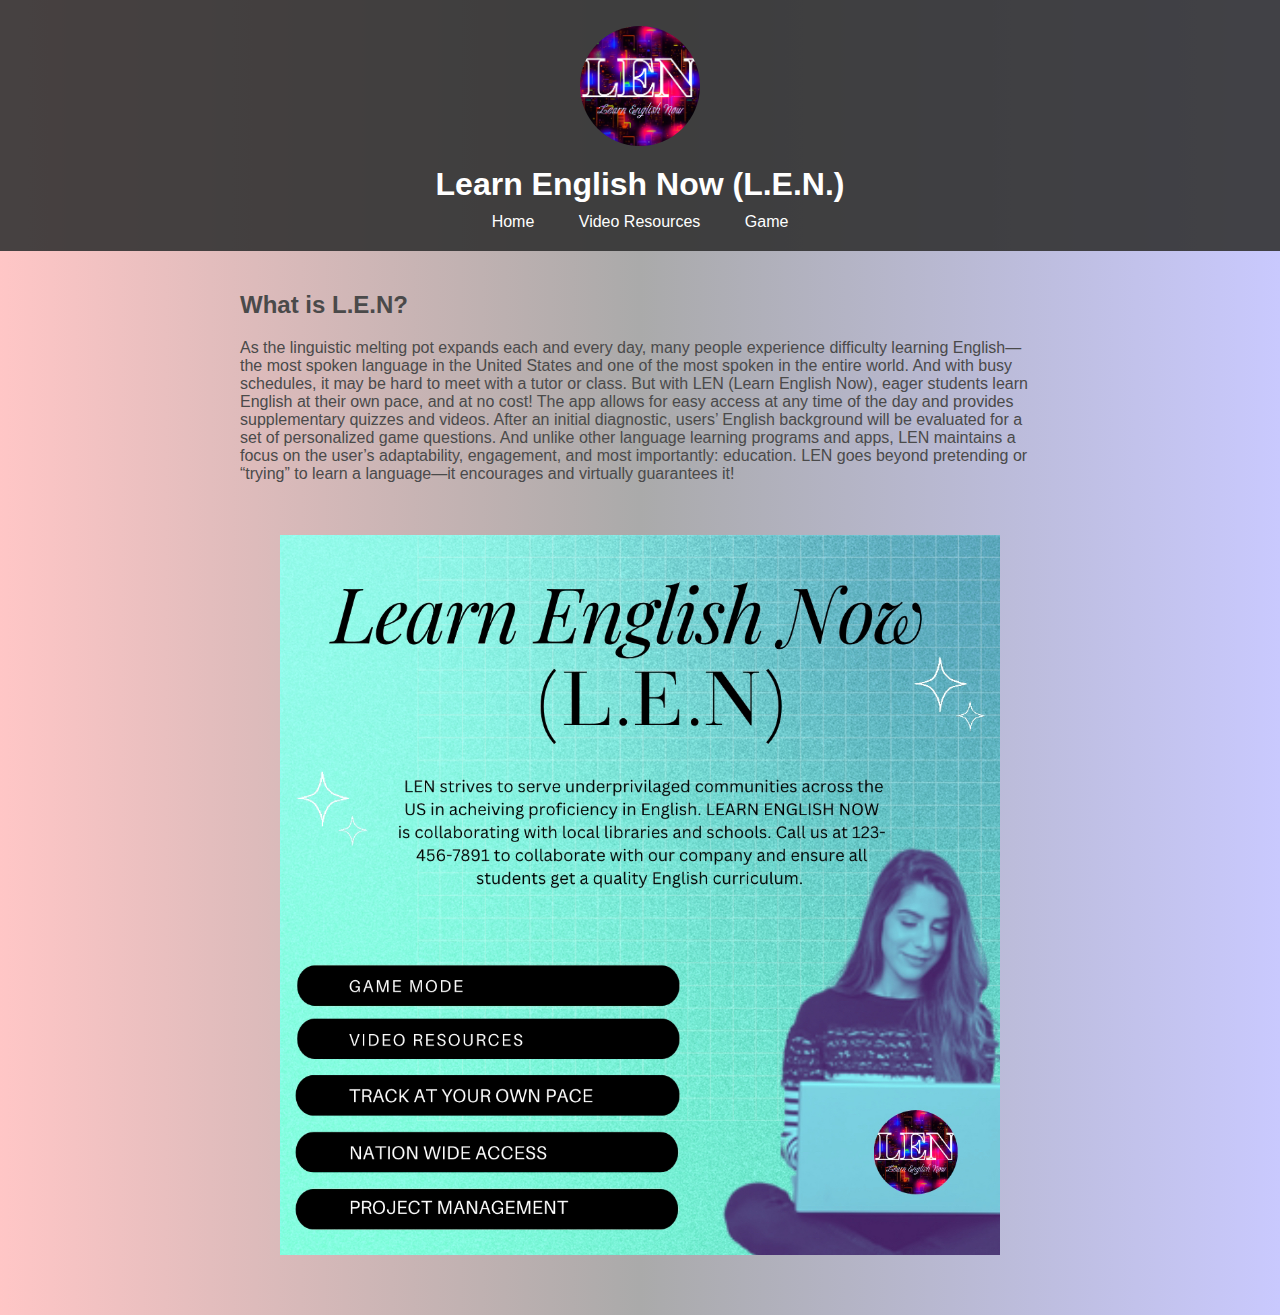
<file: index.html>
<!DOCTYPE html>
<html>
	<head>
		<meta charset="UTF-8" />
		<meta name="viewport" content="width=device-width, initial-scale=1.0" />
		<link rel="stylesheet" href="style.css" />
		<script src="script.js"></script>
		<title>Home | L.E.N.</title>
	</head>
	<body>
		<header>
			<figure>
				<img id="logo" src="LEN.webp" />
			</figure>
			<h1>Learn English Now (L.E.N.)</h1>
			<nav>
				<a href="./index.html">Home</a>
				<a href="./videos.html">Video Resources</a>
				<a href="./game.html">Game</a>
			</nav>
		</header>
		<main>
			<h2 class="reg_text">What is L.E.N?</h2>
			<p class="reg_text">
				As the linguistic melting pot expands each and every day, many people
				experience difficulty learning English—the most spoken language in the
				United States and one of the most spoken in the entire world. And with
				busy schedules, it may be hard to meet with a tutor or class. But with
				LEN (Learn English Now), eager students learn English at their own pace,
				and at no cost! The app allows for easy access at any time of the day
				and provides supplementary quizzes and videos. After an initial
				diagnostic, users’ English background will be evaluated for a set of
				personalized game questions. And unlike other language learning programs
				and apps, LEN maintains a focus on the user’s adaptability, engagement,
				and most importantly: education. LEN goes beyond pretending or “trying”
				to learn a language—it encourages and virtually guarantees it!
			</p>
			<section>
				<figure>
					<img id="gameImage" src="flyer.png" />
				</figure>
			</section>
		</main>
	</body>
</html>
</file>
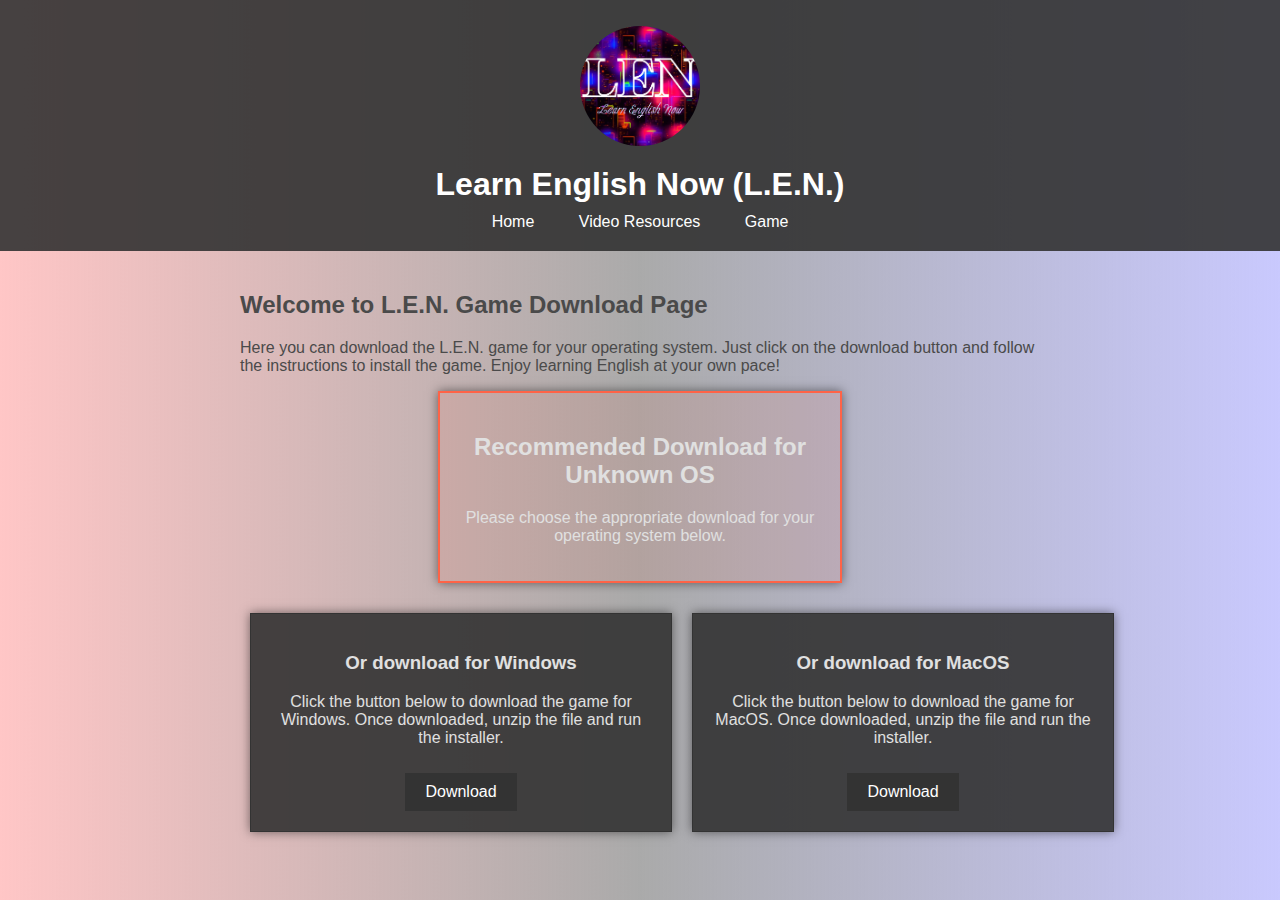
<file: game.html>
<!DOCTYPE html>
<html>
	<head>
		<meta charset="UTF-8" />
		<meta name="viewport" content="width=device-width, initial-scale=1.0" />
		<link rel="stylesheet" href="style.css" />
		<script src="script.js"></script>
		<title>Game | L.E.N.</title>
	</head>
	<body>
		<header>
			<figure>
				<img id="logo" src="LEN.webp" />
			</figure>
			<h1>Learn English Now (L.E.N.)</h1>
			<nav>
				<a href="index.html">Home</a>
				<a href="videos.html">Video Resources</a>
				<a href="game.html">Game</a>
			</nav>
		</header>
		<main>
			<h2 class="reg_text">Welcome to L.E.N. Game Download Page</h2>
			<p class="reg_text">
				Here you can download the L.E.N. game for your operating system. Just
				click on the download button and follow the instructions to install the
				game. Enjoy learning English at your own pace!
			</p>
			<section id="recommendation" class="download-section">
				<!-- Recommendation will be inserted here by JavaScript -->
			</section>
			<div class="download-grid">
				<section class="download-section">
					<h3>Or download for Windows</h3>
					<p>
						Click the button below to download the game for Windows. Once
						downloaded, unzip the file and run the installer.
					</p>
					<a
						href="https://github.com/gianellaf56/LearnEnglishNow/blob/main/windowsos/Learn%20English%20Now.zip"
						download
						>Download</a
					>
				</section>
				<section class="download-section">
					<h3>Or download for MacOS</h3>
					<p>
						Click the button below to download the game for MacOS. Once
						downloaded, unzip the file and run the installer.
					</p>
					<a
						href="https://github.com/gianellaf56/LearnEnglishNow/blob/main/macos/Learn%20English%20Now.zip"
						download
						>Download</a
					>
				</section>
			</div>
		</main>
	</body>
</html>
</file>
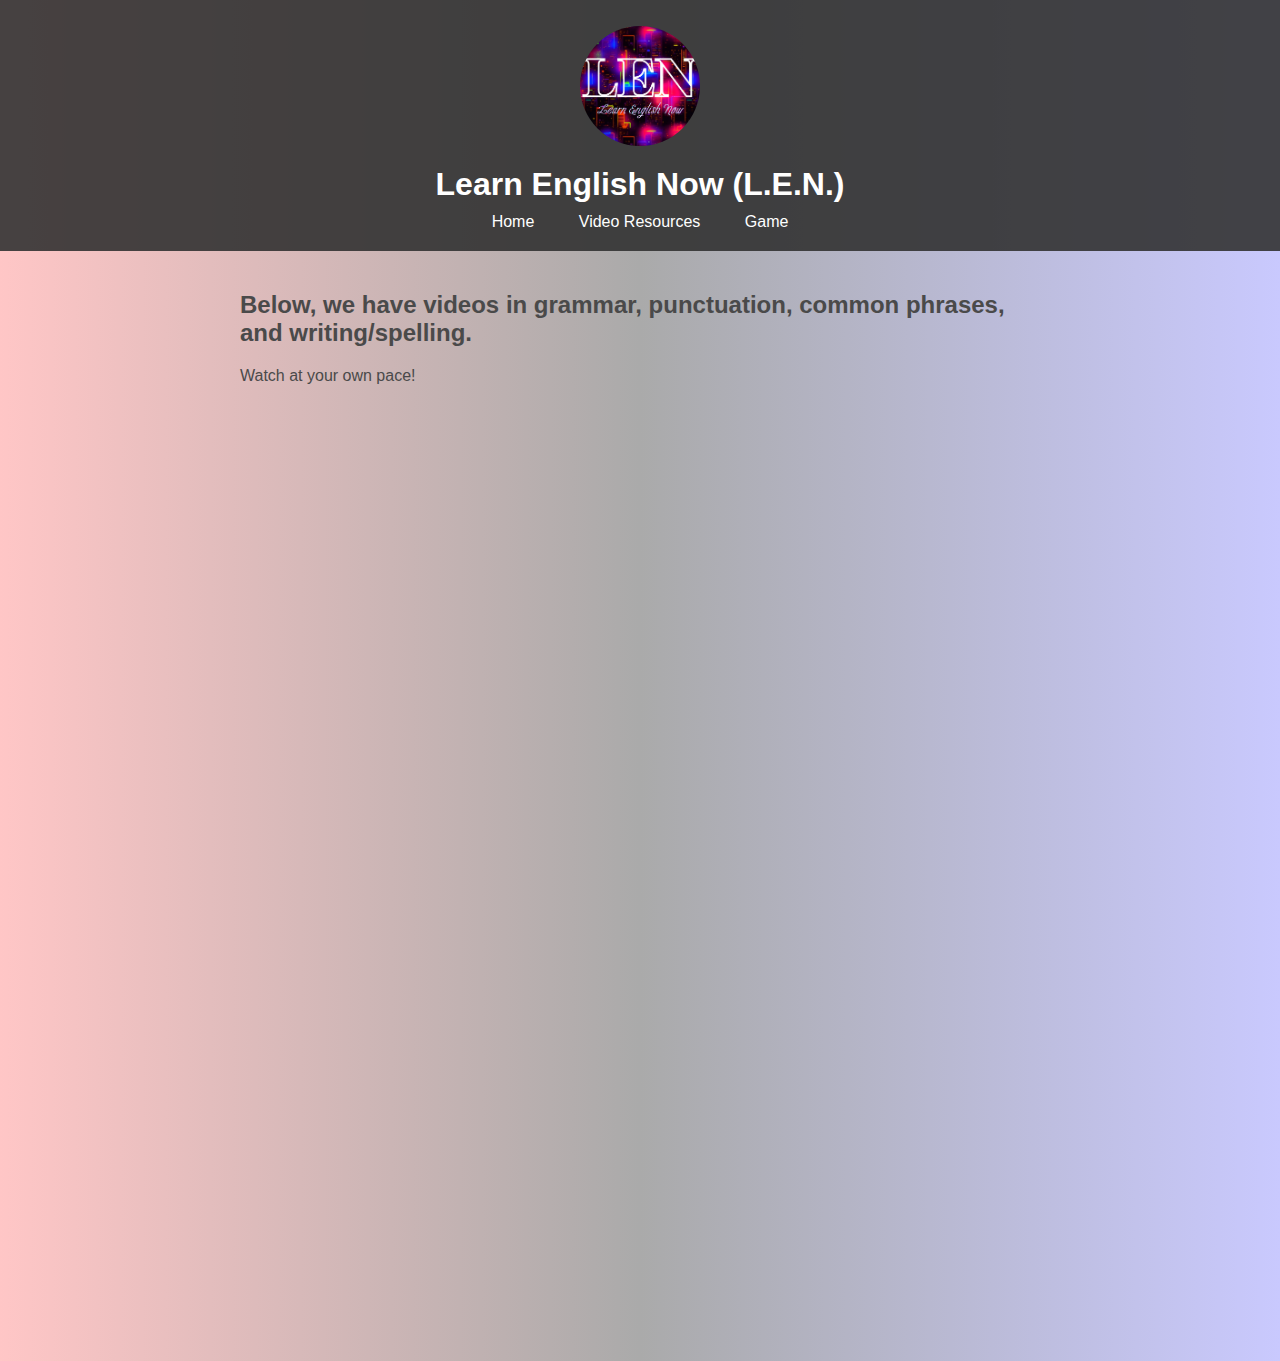
<file: videos.html>
<!DOCTYPE html>
<html>
	<head>
		<meta charset="UTF-8" />
		<meta name="viewport" content="width=device-width, initial-scale=1.0" />
		<link rel="stylesheet" href="style.css" />
		<script src="script.js"></script>
		<title>Videos | L.E.N.</title>
	</head>
	<body>
		<header>
			<figure>
				<img id="logo" src="LEN.webp" />
			</figure>
			<h1>Learn English Now (L.E.N.)</h1>
			<nav>
				<a href="index.html">Home</a>
				<a href="videos.html">Video Resources</a>
				<a href="game.html">Game</a>
			</nav>
		</header>
		<main>
			<h2 class="reg_text">
				Below, we have videos in grammar, punctuation, common phrases, and
				writing/spelling.
			</h2>
			<p class="reg_text">Watch at your own pace!</p>
			<div class="video-grid">
				<div class="video-container">
					<iframe
						src="https://www.youtube.com/embed/6PBYcB116cs?si=NHrg_7VvhrxQEFPW"
						title="YouTube video player"
						frameborder="0"
						allow="accelerometer; autoplay; clipboard-write; encrypted-media; gyroscope; picture-in-picture; web-share"
						referrerpolicy="strict-origin-when-cross-origin"
						allowfullscreen
					></iframe>
				</div>
				<div class="video-container">
					<iframe
						src="https://www.youtube.com/embed/yohGVGQtkuM?si=ezDs-YGftkgwiS1P"
						title="YouTube video player"
						frameborder="0"
						allow="accelerometer; autoplay; clipboard-write; encrypted-media; gyroscope; picture-in-picture; web-share"
						referrerpolicy="strict-origin-when-cross-origin"
						allowfullscreen
					></iframe>
				</div>
				<div class="video-container">
					<iframe
						src="https://www.youtube.com/embed/sbDLAlQuTAQ?si=m2nj8uOIRE1SI0Jv"
						title="YouTube video player"
						frameborder="0"
						allow="accelerometer; autoplay; clipboard-write; encrypted-media; gyroscope; picture-in-picture; web-share"
						referrerpolicy="strict-origin-when-cross-origin"
						allowfullscreen
					></iframe>
				</div>
				<div class="video-container">
					<iframe
						src="https://www.youtube.com/embed/wiKGztYOWpY?si=myqeqPygtjGskUm5"
						title="YouTube video player"
						frameborder="0"
						allow="accelerometer; autoplay; clipboard-write; encrypted-media; gyroscope; picture-in-picture; web-share"
						referrerpolicy="strict-origin-when-cross-origin"
						allowfullscreen
					></iframe>
				</div>
			</div>
		</main>
	</body>
</html>
</file>
<file: style.css>
body {
	font-family: Arial, sans-serif;
	margin: 0;
	padding: 0;
	background: linear-gradient(
		to right,
		rgba(255, 67, 67, 0.3),
		rgb(170, 170, 170),
		rgba(76, 76, 251, 0.3)
	);
	color: #e0e0e0;
}

.reg_text {
	color: #4a4a4a;
}

header {
	background-color: rgba(50, 50, 50, 0.9);
	color: #ffffff;
	padding: 10px 0;
	text-align: center;
}

header h1 {
	margin: 0;
}

header nav {
	margin: 10px 0;
}

header nav a {
	color: #ffffff;
	margin: 0 10px;
	text-decoration: none;
	transition: color 0.5s ease;
	padding: 5px 10px;
}

header nav a:hover {
	color: #ff6347;
	background-color: #e0e0e0;
	border-radius: 5px;
	transition: background-color 0.5s ease;
}

header img {
	border-radius: 50%;
	width: 10%;
	transition: transform 0.5s ease;
}

header img:hover {
	transform: scale(1.1);
}

main {
	padding: 20px;
	max-width: 800px;
	margin: 0 auto;
}

section {
	padding: 20px 0;
	text-align: center;
}

section img {
	max-width: 100%;
	height: auto;
	transition: opacity 0.5s ease;
}

.video-grid {
	display: flex;
	flex-wrap: wrap;
	justify-content: space-around;
}

.video-container {
	flex: 0 0 45%;
	max-width: 90%;
	margin: 10px;
	position: relative;
	overflow: hidden;
	padding-top: 56.25%; /* 16:9 Aspect Ratio */
}

.video-container iframe {
	position: absolute;
	top: 0;
	left: 0;
	width: 100%;
	height: 100%;
}

.download-grid {
	display: flex;
	flex-wrap: wrap;
	justify-content: space-between;
	margin-top: 20px;
}

.download-section {
	flex: 0 0 calc(50% - 20px);
	margin: 10px;
	text-align: center;
	border: 1px solid #333;
	background-color: rgba(50, 50, 50, 0.9);
	padding: 20px;
	box-shadow: 0px 0px 10px rgba(0, 0, 0, 0.5);
}

.download-grid {
	display: flex;
	flex-wrap: wrap;
	justify-content: space-between;
	margin-top: 20px;
}

@media (min-width: 600px) {
	.download-grid {
		flex-wrap: nowrap;
	}
}

.download-section a {
	display: inline-block;
	color: #ffffff;
	background-color: #333;
	padding: 10px 20px;
	margin-top: 10px;
	text-decoration: none;
	transition: background-color 0.5s ease;
}

.download-section a:hover {
	background-color: #ff6347;
}

#recommendation {
	border: 2px solid #ff6347;
	background-color: rgba(255, 99, 71, 0.1);
	margin: auto;
	width: 45%;
}
</file>
